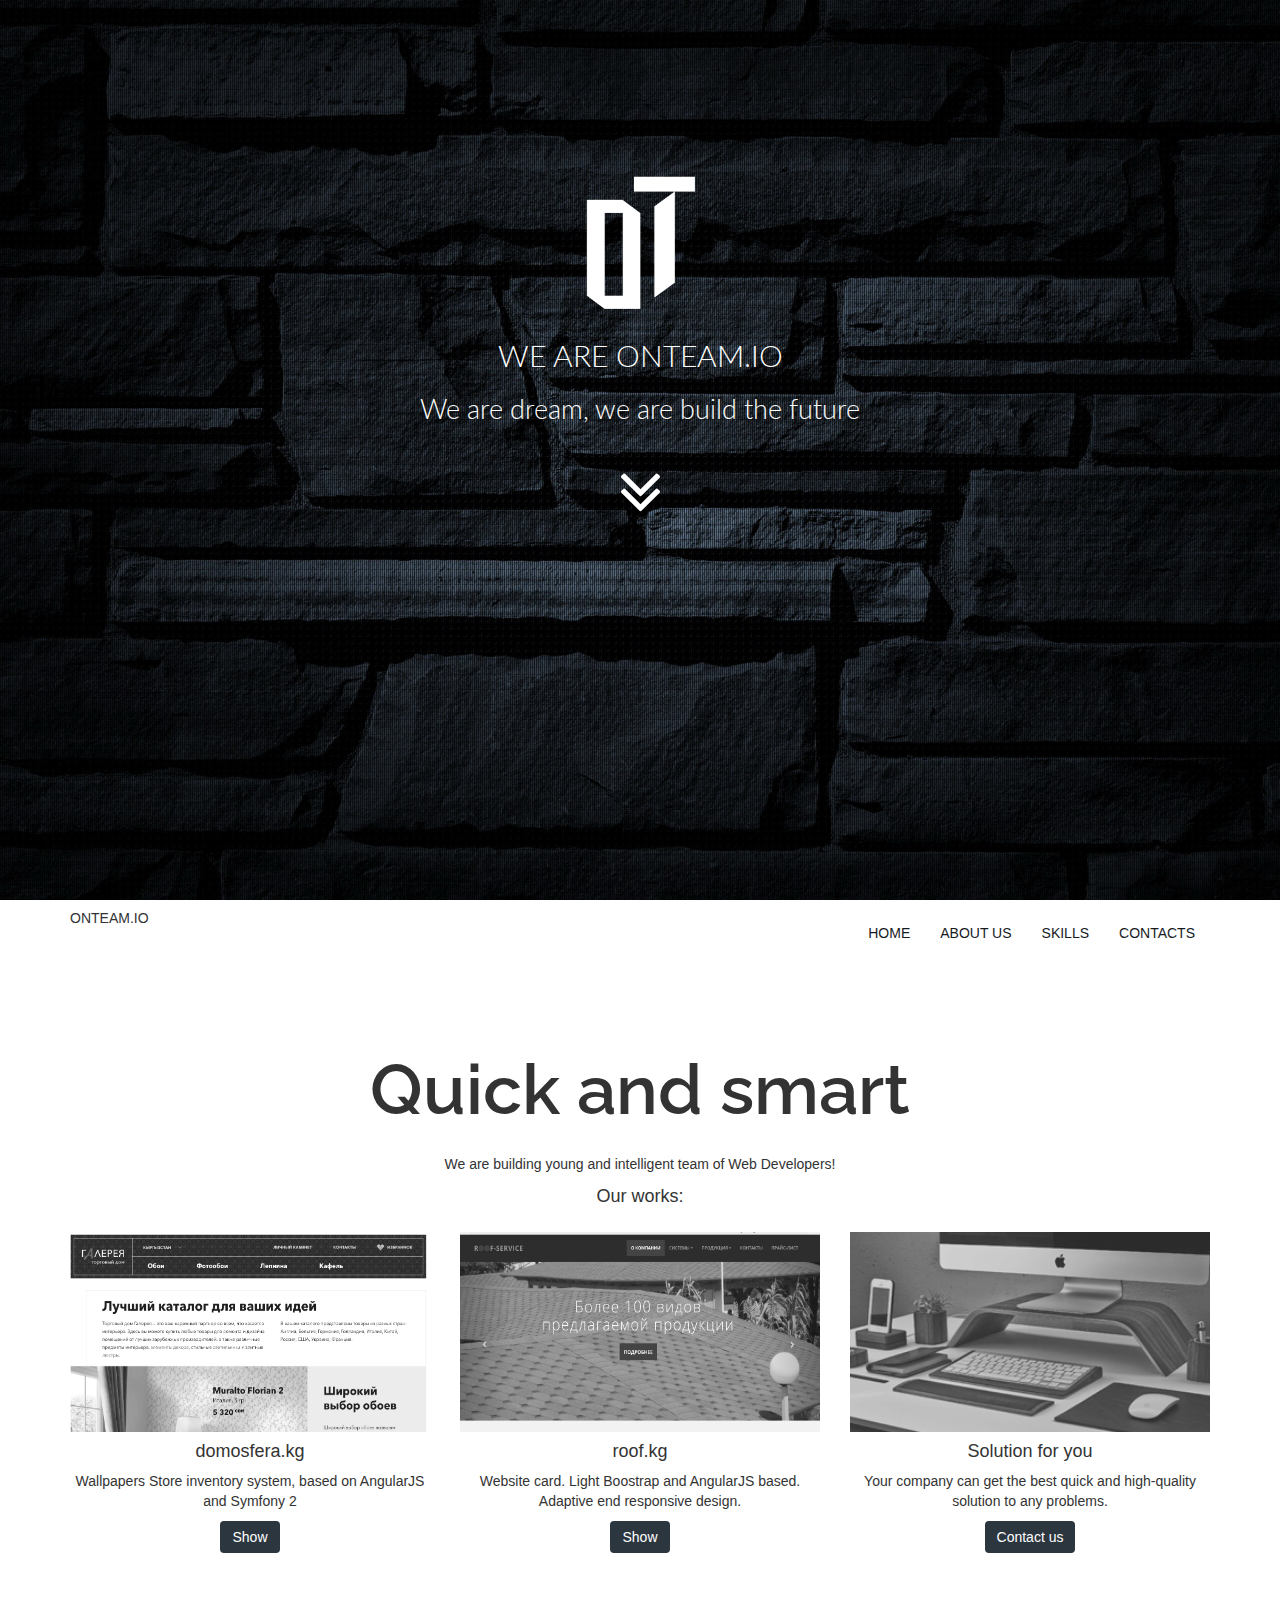
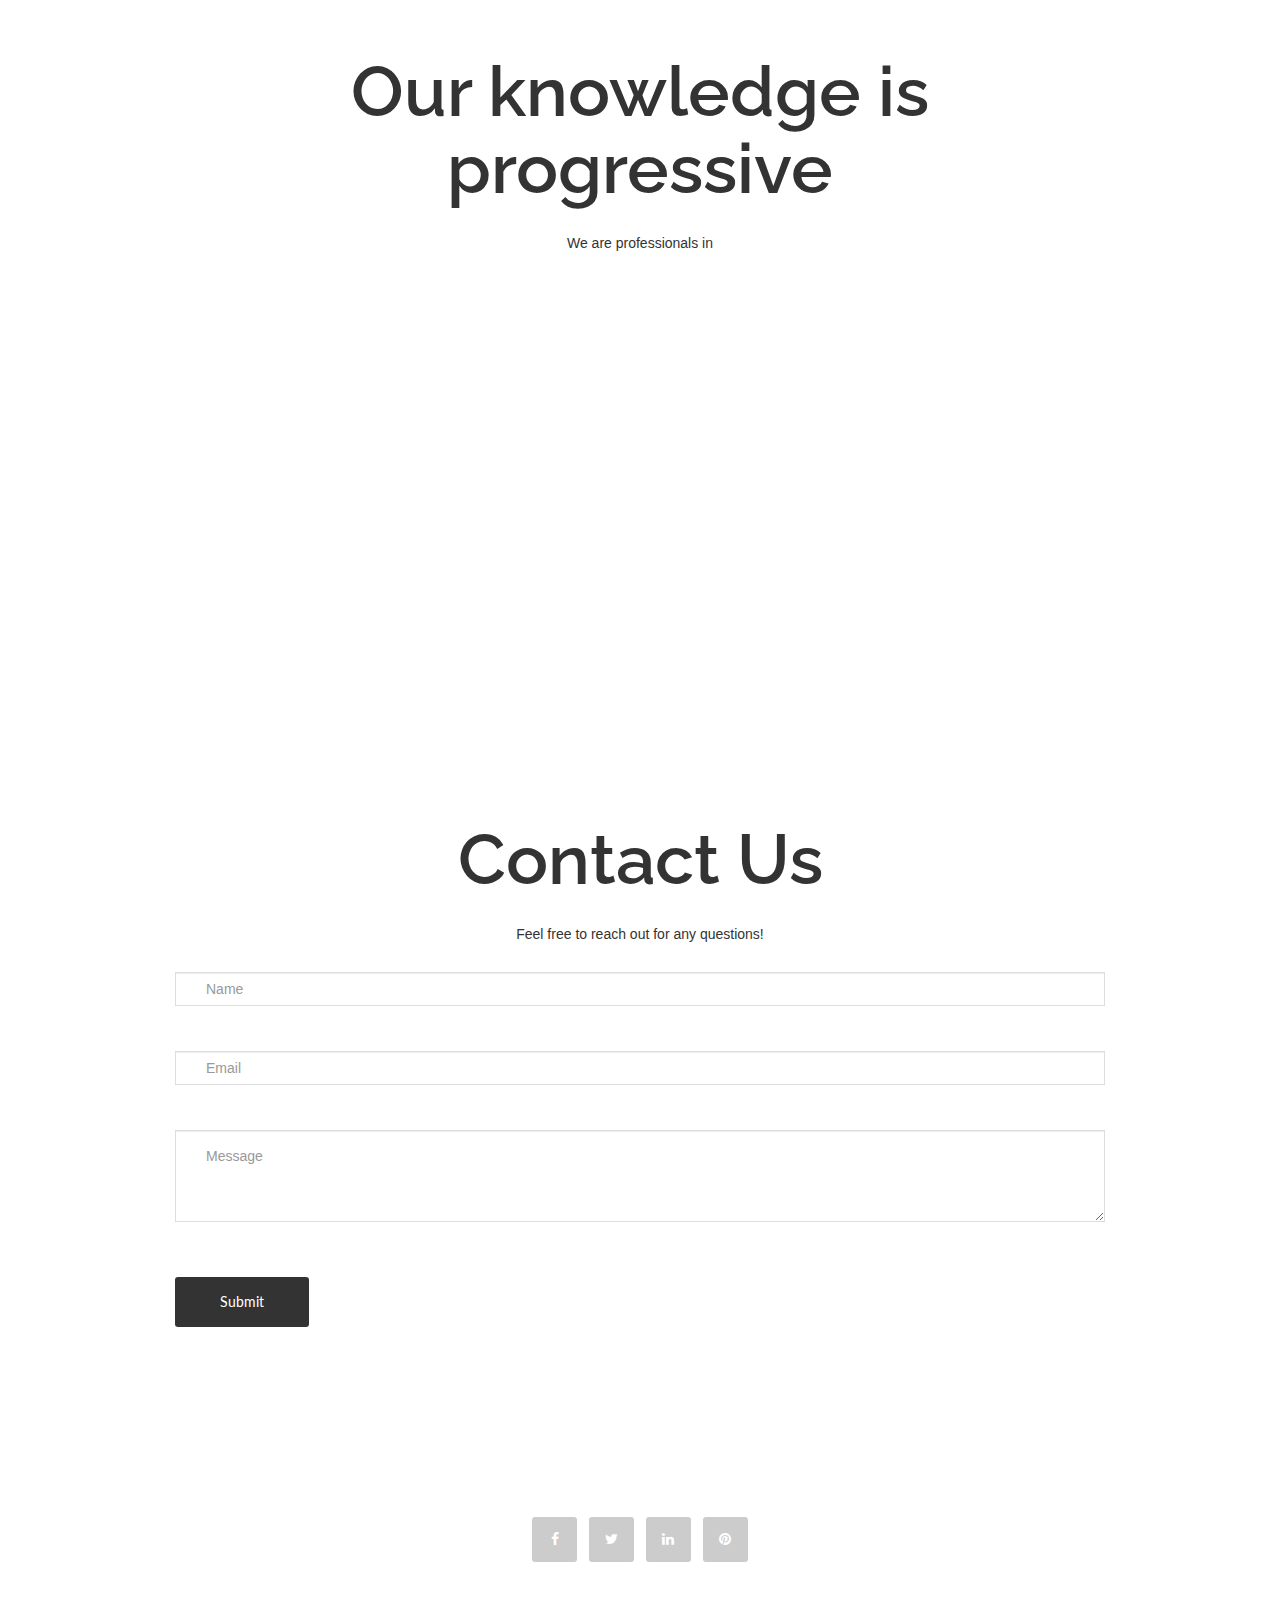
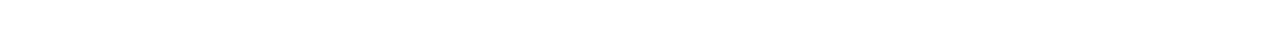
<file: index.html>
<!DOCTYPE html>
<html lang="en">
<head>
    <meta charset="UTF-8">
    <meta name="author" content="onteam.io">
    <meta name="viewport" content="width=device-width, initial-scale=1">
    <meta http-equiv="x-ua-compatible" content="ie=edge">

    <link rel="stylesheet" href="css/ui.css">
    <link href='https://fonts.googleapis.com/css?family=Lato:400,700,900,300' rel='stylesheet' type='text/css'>
    <link href='http://fonts.googleapis.com/css?family=Open+Sans:400,300,300italic,400italic,600,600italic,700,700italic,800,800italic' rel='stylesheet' type='text/css'>
    <link href='https://fonts.googleapis.com/css?family=Raleway:400,300,600,700,900' rel='stylesheet' type='text/css'>
    <link rel="shortcut icon" href="img/favicon.ico" type="image/x-icon">

    <link rel="stylesheet" href="css/bootstrap-3.3.7.min.css">
    <link rel="stylesheet" href="css/font-awesome-4.7.0.min.css">

    <script type = "text/javascript" src="js/jquery-3.2.1.min.js"></script>
    <script type = "text/javascript" src="js/bootstrap-3.3.7.min.js"></script>

    <script type = "text/javascript" src = "js/jquery.sticky.js"></script>

    <link rel="stylesheet" href="css/media.css">

    <title>ONTEAM.IO</title>
</head>
<!--wrapper start-->
<div class="wrapper" id="wrapper">

    <!--header-->

    <div class="jumbotron jumbotron-fluid" id="banner">
        <div class="parallax text-center" style="background-image: url(img/stone.jpg);">
            <div class="parallax-pattern-overlay">
                <div class="container text-center" id="size-banner">
                    <a href="#"><img id="site-title" src="img/logo.png" alt="logo"/></a>
                    <h2 class="display-2">WE ARE ONTEAM.IO</h2>
                    <h3 class="learn">We are dream, we are build the future</h3>
                    <a href = "#aboutus"><h3 class="fa fa-angle-double-down fa-5x" aria-hidden="true"></h3></a>
                </div>
            </div>
        </div>
    </div>

    <div class="navbar" id = "navbar">
      <div class="container">
        <div class="navbar-header">
          <button id="burg" type="button" class="navbar-toggle" data-toggle="collapse" data-target=".navbar-collapse">
            <span class="icon-bar"></span>
            <span class="icon-bar"></span>
            <span class="icon-bar"></span>
          </button>
            <span class="sp">ONTEAM.IO</span>
        </div>
        <div class="navbar-collapse collapse">
          <ul class="nav navbar-nav navbar-right">
            <li><a href="#banner">HOME</a></li>
            <li><a href="#aboutus">ABOUT US</a></li>
            <li><a href="#proficiency">SKILLS</a></li>
            <li><a href="#contact" target="_blank">CONTACTS</a></li>
          </ul>
        </div>
      </div>
    </div>

    <!--about us-->
    <section class="aboutus" id="aboutus">
        <div class="container">
            <div class="row">
                <div class="col-lg-12">
                    <div class="heading text-center">
                        <h2>Quick and smart</h2>
                        <h3>We are building young and intelligent team of Web Developers!</h3>
                        <h4>Our works:</h4>
                    </div>
                </div>
            </div>
            <div class="row">
                <div class="col-md-4 col-lg-4 col-sm-6 col-xs-12">
                    <div class="card card-inverse card-info text-center">
                        <a href="http://domosfera.kg/new" target="_blank"><img class="card-img-top" src="img/dsfera.png" alt="domosfera.kg"></a>
                        <div class="card-block">
                            <h4 class="card-title">domosfera.kg</h4>
                            <p class="card-text">Wallpapers Store inventory system, based on AngularJS and Symfony 2</p>
                            <a href="http://domosfera.kg/new" target="_blank" class="btn btn-primary">Show</a>
                        </div>
                    </div>
                </div>

                <div class="col-md-4 col-lg-4 col-sm-6 col-xs-12">
                    <div class="card card-inverse card-primary text-center">
                        <a href="http://roof.kg" target="_blank"><img class="card-img-top" src="img/roof.png" alt="Card image cap"></a>
                        <div class="card-block">
                            <h4 class="card-title">roof.kg</h4>
                            <p class="card-text">Website card. Light Boostrap and AngularJS based. Adaptive end responsive design.</p>
                            <a href="http://roof.kg" target="_blank" class="btn btn-primary">Show</a>
                        </div>
                    </div>
                </div>


                <div class="col-md-4 col-lg-4 col-sm-6 col-xs-12">
                    <div class="card card-inverse card-success text-center">
                        <a href="#" id="for_you_img"><img class="card-img-top" src="img/card3.jpg" alt="Card image cap"></a>
                        <div class="card-block">
                            <h4 class="card-title">Solution for you</h4>
                            <p class="card-text">Your company can get the best quick and high-quality solution to any problems.</p>
                            <a href="#" id="for_you" class="btn btn-primary">Contact us</a>
                        </div>
                    </div>
                </div>
            </div>
        </div>
    </section>

    <section id="proficiency">
        <div class="row">
            <div class="col-lg-12">
                <div class="heading text-center">
                    <h2>Our knowledge is progressive</h2>
                    <h3>We are professionals in</h3>
                </div>
            </div>
        </div>
        <div id="tssLogosContainer" class="parallax">
            <canvas height="450" style="width: 100%;" id="tssLogos"></canvas>
            <div id="logos" style="display: none;">
                <ul>
                    <li>
                        <a href="index.html#"><img src="img/mongo.png" alt=""></a>
                    </li>
                    <!--<li>-->
                        <!--<a href="index.html#"><img src="img/golang.png" alt=""></a>-->
                    <!--</li>-->
                    <li>
                        <a href="index.html#"><img src="img/node.png" alt=""></a>
                    </li>
                    <li>
                        <a href="index.html#"><img src="img/symfony.png" alt=""></a>
                    </li>
                    <li>
                        <a href="index.html#"><img src="img/javascript.png" alt=""></a>
                    </li>
                    <li>
                        <a href="index.html#"><img src="img/php.png" alt=""></a>
                    </li>
                    <li>
                        <a href="index.html#"><img src="img/postgre.png" alt=""></a>
                    </li>
                    <!--<li>-->
                        <!--<a href="index.html#"><img src="img/ios.png" alt=""></a>-->
                    <!--</li>-->
                    <!--<li>-->
                        <!--<a href="index.html#"><img src="img/android.png" alt=""></a>-->
                    <!--</li>-->
                </ul>
            </div>
        </div>
    </section>

    <!--Contact Us-->
    <section class="contact" id="contact">
        <div class="container">
            <div class="row">
                <div class="col-lg-12">
                    <div class="heading">
                        <h2>Contact Us</h2>
                        <h3>Feel free to reach out for any questions!
                        </h3>
                    </div>
                </div>
            </div>
        </div>
        <div class="container mx-width">
            <div class="row">
                <div class="done">
                    <div class="alert alert-success">
                        <button type="button" class="close" data-dismiss="alert">×</button>
                        Your message has been sent. Thank you!
                    </div>
                </div>

                <div class="col-md-12">
                    <form>
                        <fieldset class="form-group">
                            <input type="text" class="form-control" id="Name" placeholder="Name">
                        </fieldset>

                        <fieldset class="form-group">
                            <input type="email" class="form-control" id="Email" placeholder="Email">
                        </fieldset>

                        <fieldset class="form-group">
                            <textarea class="form-control" rows="3" placeholder="Message"></textarea>
                        </fieldset>

                        <button type="submit" class="contact submit">Submit</button>
                    </form>
                </div>


            </div>
        </div>
    </section>

    <!--footer-->
    <section class="footer parallax" id="footer">

        <div class="container">
            <div class="row">
                <div class="col-lg-12">
                    <ul>
                        <li><a href="#"><i class="fa fa-facebook"></i></a></li>
                        <li><a href="#"><i class="fa fa-twitter"></i></a></li>
                        <li><a href="#"><i class="fa fa-linkedin"></i></a></li>
                        <li><a href="#"><i class="fa fa-pinterest"></i></a></li>

                    </ul>
                    <p>
                        &copy; 2017 - onteam.io<br>
                    </p>
                </div>
            </div>
        </div>
    </section>

</div><!--wrapper end-->


<!-- JavaScripts -->

<script src="http://www.goat1000.com/jquery.tagcanvas.js?2.0"></script>

<script type="text/javascript">

    $(document).ready(function(){
        $("#navbar").sticky({ topSpacing: 0 });
        $(document).on("scroll", onScroll);


        //smoothscroll
        $('a[href^="#"]').on('click', function (e) {
            e.preventDefault();
            $(document).off("scroll");

            $('a').each(function () {
                $(this).removeClass('active');
            });
            $(this).addClass('active');

            var target = this.hash,
                menu = target;
            $target = $(target);

            $('html, body').stop().animate({
                'scrollTop': $target.offset().top+2
            }, 500, 'swing', function () {
                window.location.hash = target;
                $(document).on("scroll", onScroll);
            });
        });

        function onScroll(event){
            var scrollPos = $(document).scrollTop();
            $('#navbar a').each(function () {
                var currLink = $(this);
                var refElement = $(currLink.attr("href"));
                if (refElement.position().top <= scrollPos && refElement.position().top + refElement.height() > scrollPos) {
                    $('#navbar ul li a').removeClass("active");
                    currLink.parent().addClass("active");
                }
                else{
                    currLink.parent().removeClass("active");
                }
            });
        }
        
        $('#for_you').unbind();
        $('#for_you').click(function() {
            $('html, body').animate({
                scrollTop: $("#contact").offset().top
            }, 2000);
        });

        $('#for_you_img').unbind();
        $('#for_you_img').click(function() {
            $('html, body').animate({
                scrollTop: $("#contact").offset().top
            }, 2000);
        });


    });



</script>
<script>
    (function (d, s, id){
        var js, params, fjs = d.getElementsByTagName(s)[0];
        if (d.getElementById(id)) return;
        params = "c2c_token=c0ee0557-d60c-41c8-b270-d23f39e46929";
        js = d.createElement(s);
        js.id = id;
        js.src = "https://cdn.aircall.io/c2c/v1/c2c.min.js#"+params;
        fjs.parentNode.insertBefore(js,fjs);
    }(document, "script", "aircall-ajs"))
</script>

<script src="js/system.js"></script>
<script src="js/tether.min.js"></script>

<script type="text/javascript">
    $(function () {
        $('[data-toggle="tooltip"]').tooltip();
        var body = $('body'),
            burg = $('#burg'),
            burgLinks = $('.collapse'),
            nr = $('.navbar-right'),
            navbar = $('.navbar'),
            navbarHeight = navbar.css('height');

        burgLinks.on('click', function () {
            burgLinks.hide();
            burgLinks.addClass('hidden');
            navbar.css('height', navbarHeight);
            enableScroll();
        });

        burg.on('click', function () {
            if (burgLinks.hasClass('hidden')){
                burgLinks.removeClass('hidden');
                burg.removeClass('clicked');
            }

            if (burg.hasClass('clicked')){
                nr.hide();
                burg.removeClass('clicked');
                navbar.css('height', navbarHeight);
                enableScroll();

            } else {
                $('html, body').stop().animate({
                    'scrollTop': navbar.offset().top+2
                }, 1, 'swing', function () {
                    nr.show();
                    burg.addClass('clicked');
                    burgLinks.show();
                    navbar.css('height', '100%');
                });
                disableScroll();
            }
        });

        function disableScroll() {
            body.css('overflow-y', 'hidden');
        }

        function enableScroll() {
            body.css('overflow-y', 'scroll');
        }
    })

</script>

</body>
</html>
</file>
<file: css/media.css>
.jumbotron {
    padding-top: 0;
    padding-bottom: 0;
    margin-bottom: 0;
}
@media (min-width: 320px){
    .display-2 {
        font-size: 30px;
    }
}

@media (max-width: 760px) {
    .navbar-toggle {
        background-color: #2c363f;
    }

    .icon-bar {
        background-color: #FFF;
    }

    .display-2 {
        font-size: 20px;
    }

    .heading h2 {
        font-size: 20px;
    }
}

@media (min-width: 760px) {
    .heading h2 {
        font-size: 25px;
    }
}

@media (min-width: 960px) {
    .heading h2 {
        font-size: 70px;
    }
}

@media (max-width: 1300px) {
    .btn {
        margin-bottom: 15px;
    }
}

.btn {
    border: none;
    background-color: #2c363f;
}

.btn.btn-primary:hover {
    background-color: #563d7c;
}
</file>
<file: css/ui.css>
/*
Tutorial Name: Bootstrap 4 Tutorial
Author: Samuel Dalusung
*/


/* GENERAL STYLES
-------------------------------------------------*/
body {
    font-family: 'Lato', sans-serif;
    font-size:1em;
    color:#777;
    font-weight:300;
    line-height:1.7;
}

.wrapper {
    overflow-x:hidden;
}

h1,h2,h3,h4,h5,h6 {
    color:#333;
    line-height:1.4;
    font-weight:700;
}

.mx-width {
    max-width:960px;
    margin:0 auto;
}

a,a:hover {
    color:#563d7c;
    text-decoration:none;
}

img{
    width:100%;
    max-width: 100%;
    height:auto;
}

.card-img-top{
    width:100%;
    height:200px;
    display: block;
    opacity: 1;
    -webkit-transform: scale(1,1);
    -webkit-transition-timing-function: ease-out;
    -webkit-transition-duration: 550ms;
    -moz-transform: scale(1,1);
    -moz-transition-timing-function: ease-out;
    -moz-transition-duration: 550ms;
    filter: grayscale(100%);
}

.card-img-top:hover{
    /*cursor: pointer;*/
    -webkit-transform: scale(1.1,1.1);
    -webkit-transition-timing-function: ease-out;
    -webkit-transition-duration: 550ms;
    -moz-transform: scale(1.1,1.1);
    -moz-transition-timing-function: ease-out;
    -moz-transition-duration: 550ms;
    filter: none;
}

header {
    padding-bottom:50px;
}
.wrapper {
    overflow-x: hidden;
}
.display-2 {
    font-family:'Lato';
    font-size:120px;
    line-height:1;
    font-weight:300;
    color:#fff
}

.learn {
    font-family:'Lato';
    font-size:27px;
    line-height:1.4;
    font-weight:300;
    color:#fff;
}

.jumbotron-fluid {
    padding:0;
}

/* PARALLAX
-------------------------------------------------*/
.parallax {
    text-align:center;
    background-position:center center;
    background-repeat:no-repeat;
    background-size:cover;
    background-attachment:fixed!important;
    overflow:hidden;
}

.parallax-pattern-overlay {
    background-image:url(../img/pattern.png);
    background-repeat:repeat;
}

#size-banner{
    min-height:580px;
    height: 100vh;
    padding-top:170px;
}


/* HEADING
-------------------------------------------------*/
.heading {
    padding-bottom:15px;
    text-align:center;
    max-width:960px;
    margin:0 auto;
    padding-top:80px;
}

.heading h2 {
    font-weight:600;
    font-family:'Raleway';
    font-size: 70px;
    color:#333;
    margin:0;
    padding:5px;
}


.heading h3 {
    font-size:1em;
    line-height:1.7;
}

#site-title {
    max-width:150px;
}


/* CONTACT
-------------------------------------------------*/
input.form-control {
    background:#fff;
    border:solid 1px #ddd;
    color:#000;
    padding:15px 30px;
    margin-right:3%;
    margin-bottom:30px;
    outline:none;
    border-radius: 0;
}



textarea.form-control {
    background:#fff;
    color:#000;
    border:solid 1px #ddd;
    padding:15px 30px;
    margin-bottom:40px;
    outline:none;
    height:200px;
    border-radius: 0;
}

button.contact.submit {
    background:#333;
    font-family:'Lato',sans-serif;
    color:#fff;
    font-size:1em;
    font-weight:400;
    text-align:center;
    margin:0;
    border:none!important;
    border-radius:3px;
    padding:15px 45px;
}

button.contact.submit:hover {
    background:#563d7c;
}

.form-control:focus{
    border-color: #563d7c;
    outline: 0;
}


.done {
    display:none;
}


/* FOOTER
-------------------------------------------------*/
.footer {
    background-image: url('../img/stone.jpg');
    margin-top:120px;
    position:relative
}

.footer .container {
    padding:60px 0 20px;
}

.footer ul {
    margin:0 auto;
    margin-bottom:30px;
    margin-top:10px;
    text-align:center;
    list-style-type:none;
    padding-left:0;
}

.footer ul li {
    text-align:center;
    display:inline-block;
    background:rgba(0,0,0,0.2);
    color:#fff;
    line-height:45px;
    margin:0 4px;
    width:45px!important;
    height:45px!important;
    -webkit-border-radius:3px;
    border-radius:3px;
}

.footer ul li:hover {
    background:#2a2a2a;
}

.footer ul li:hover	a {
    color:#fff;
}

.footer ul li a {
    color:#fff;
    width:42px!important;
    height:42px!important;
}

.footer ul li a i {
    line-height:45px;
    color:#fff;
}

.footer p {
    color:#fff;
    font-size:.9em;
    line-height:24px;
    font-weight:300;
    text-align:center;
    text-transform:uppercase;
}

.footer a,.footer a:hover {
    color:#fff;
}


/* MEDIA QUERIES
-------------------------------------------------*/

@media screen and (max-width:768px) {

    input.contact.col-md-6{
        width:40.5%;
        margin: 15px 15px 0 58px;
    }

    textarea.contact.col-md-12 {
        margin: 15px 15px 0 58px;
    }

    button#submit.contact.submit{
        margin: 15px 15px 0 42px;
    }

}

#tssLogosContainer{
    background: url('../img/stone.jpg');
}




#navbar {
    background: #FFF;
    padding: 7px;
}

#navbar a {
    color: #171b1f;
}

#navbar a:hover, #navbar li.active a  {
    background: #2c363f;
    color: #FFF;
    transition: background linear .2s, color linear .2s;
}

.fa.fa-angle-double-down.fa-5x {
    color: #FFF;
}
</file>
